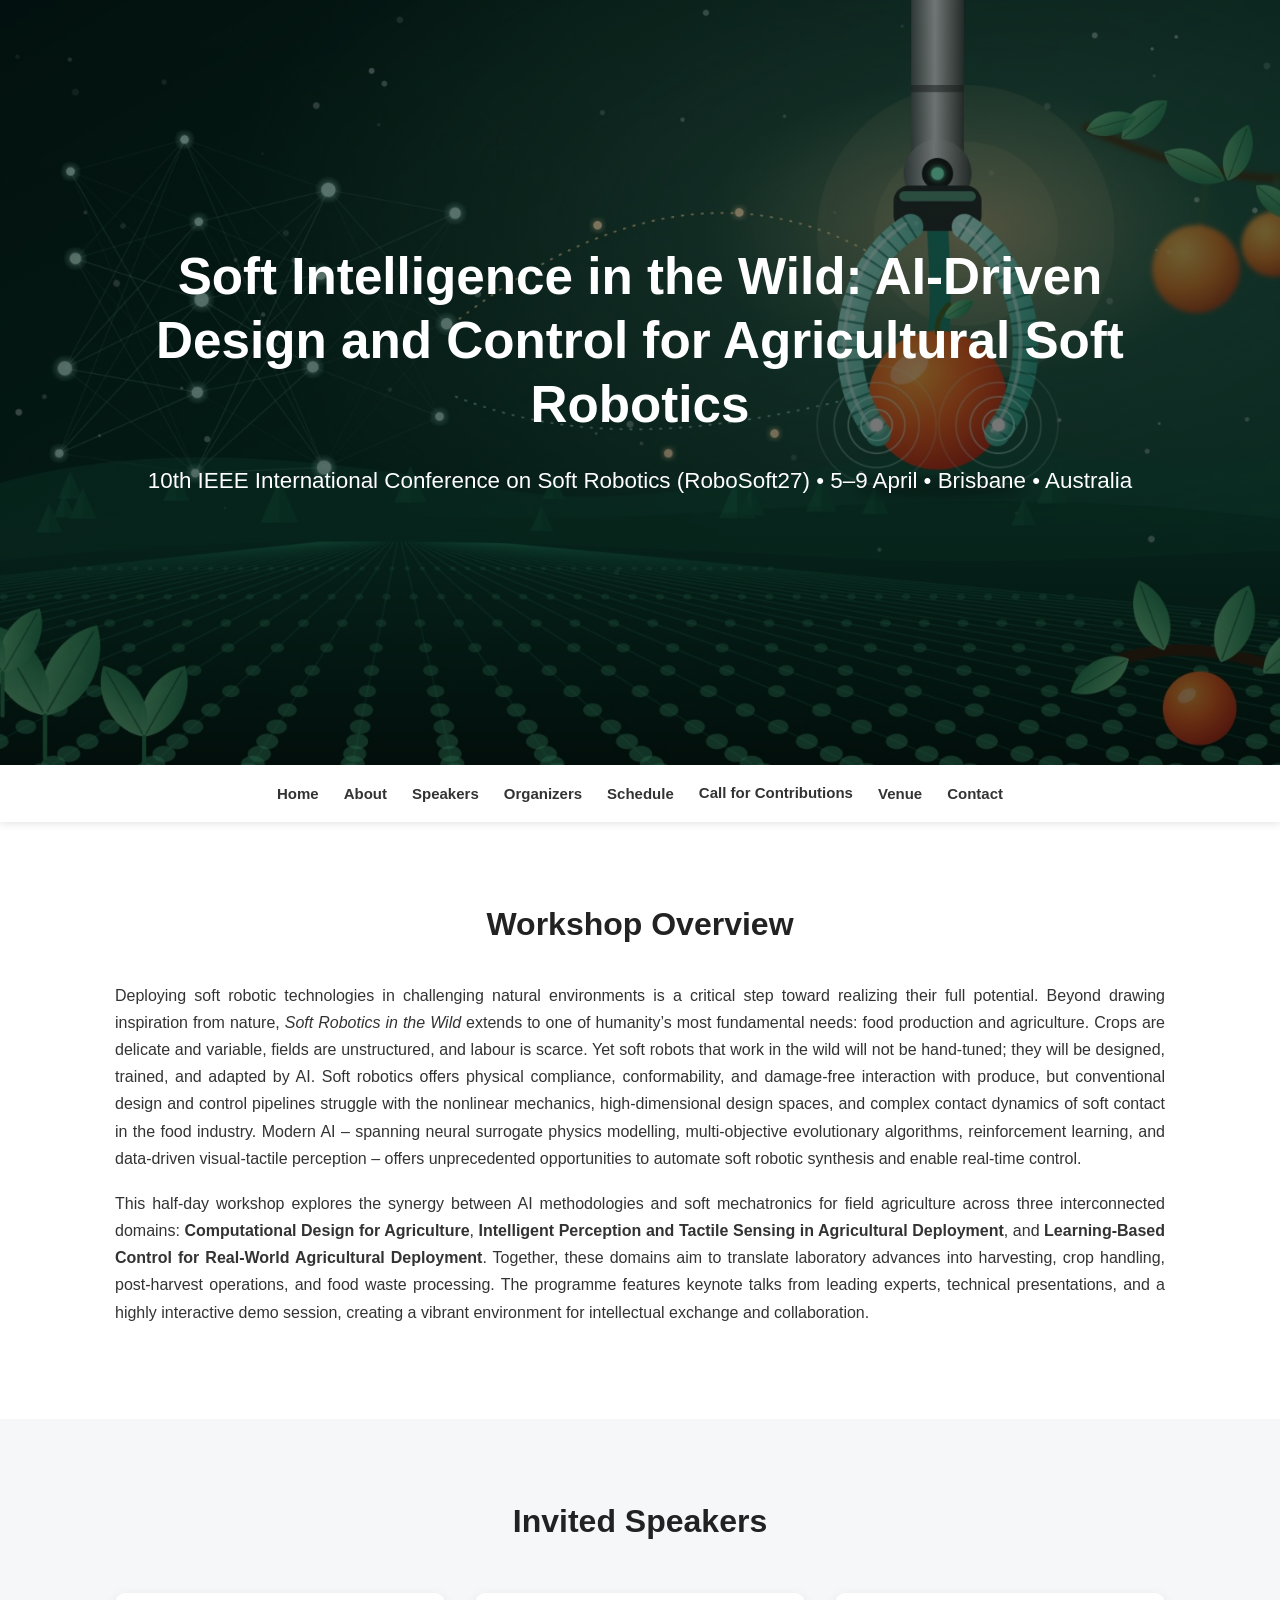
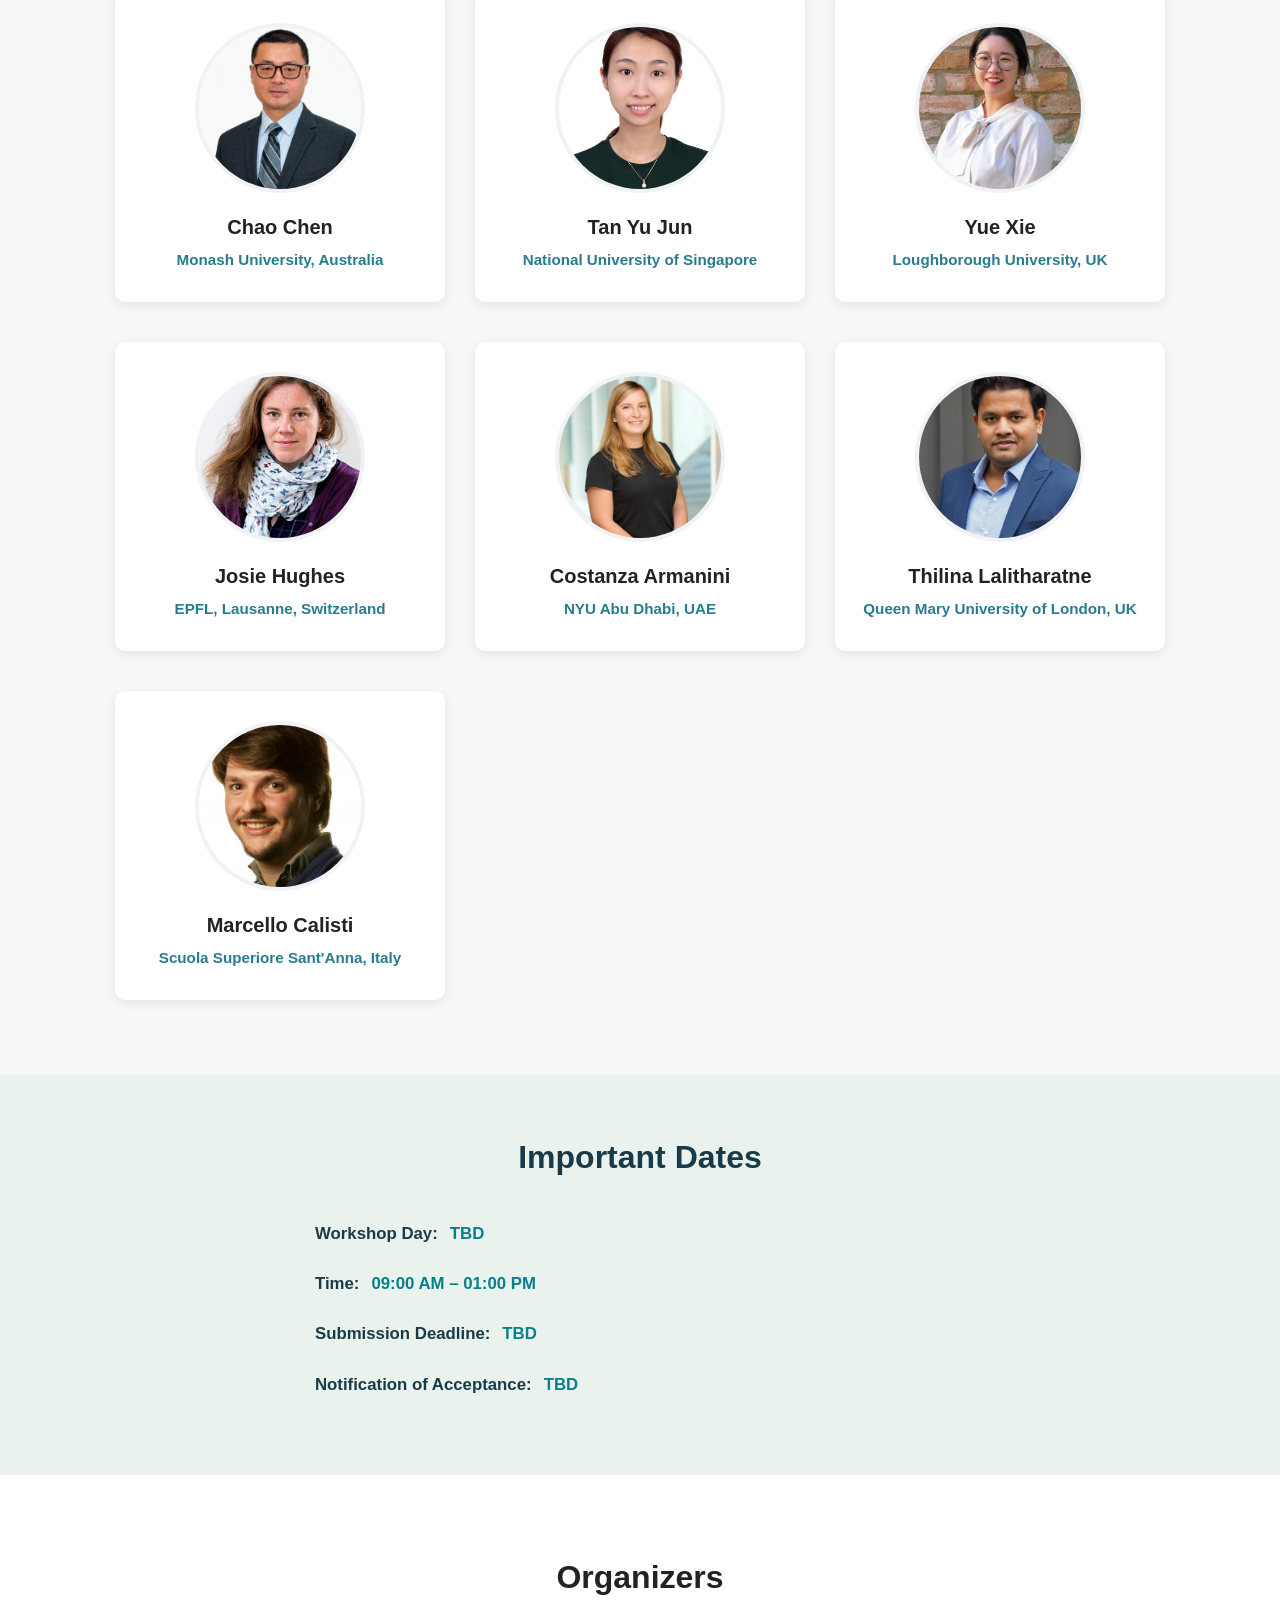
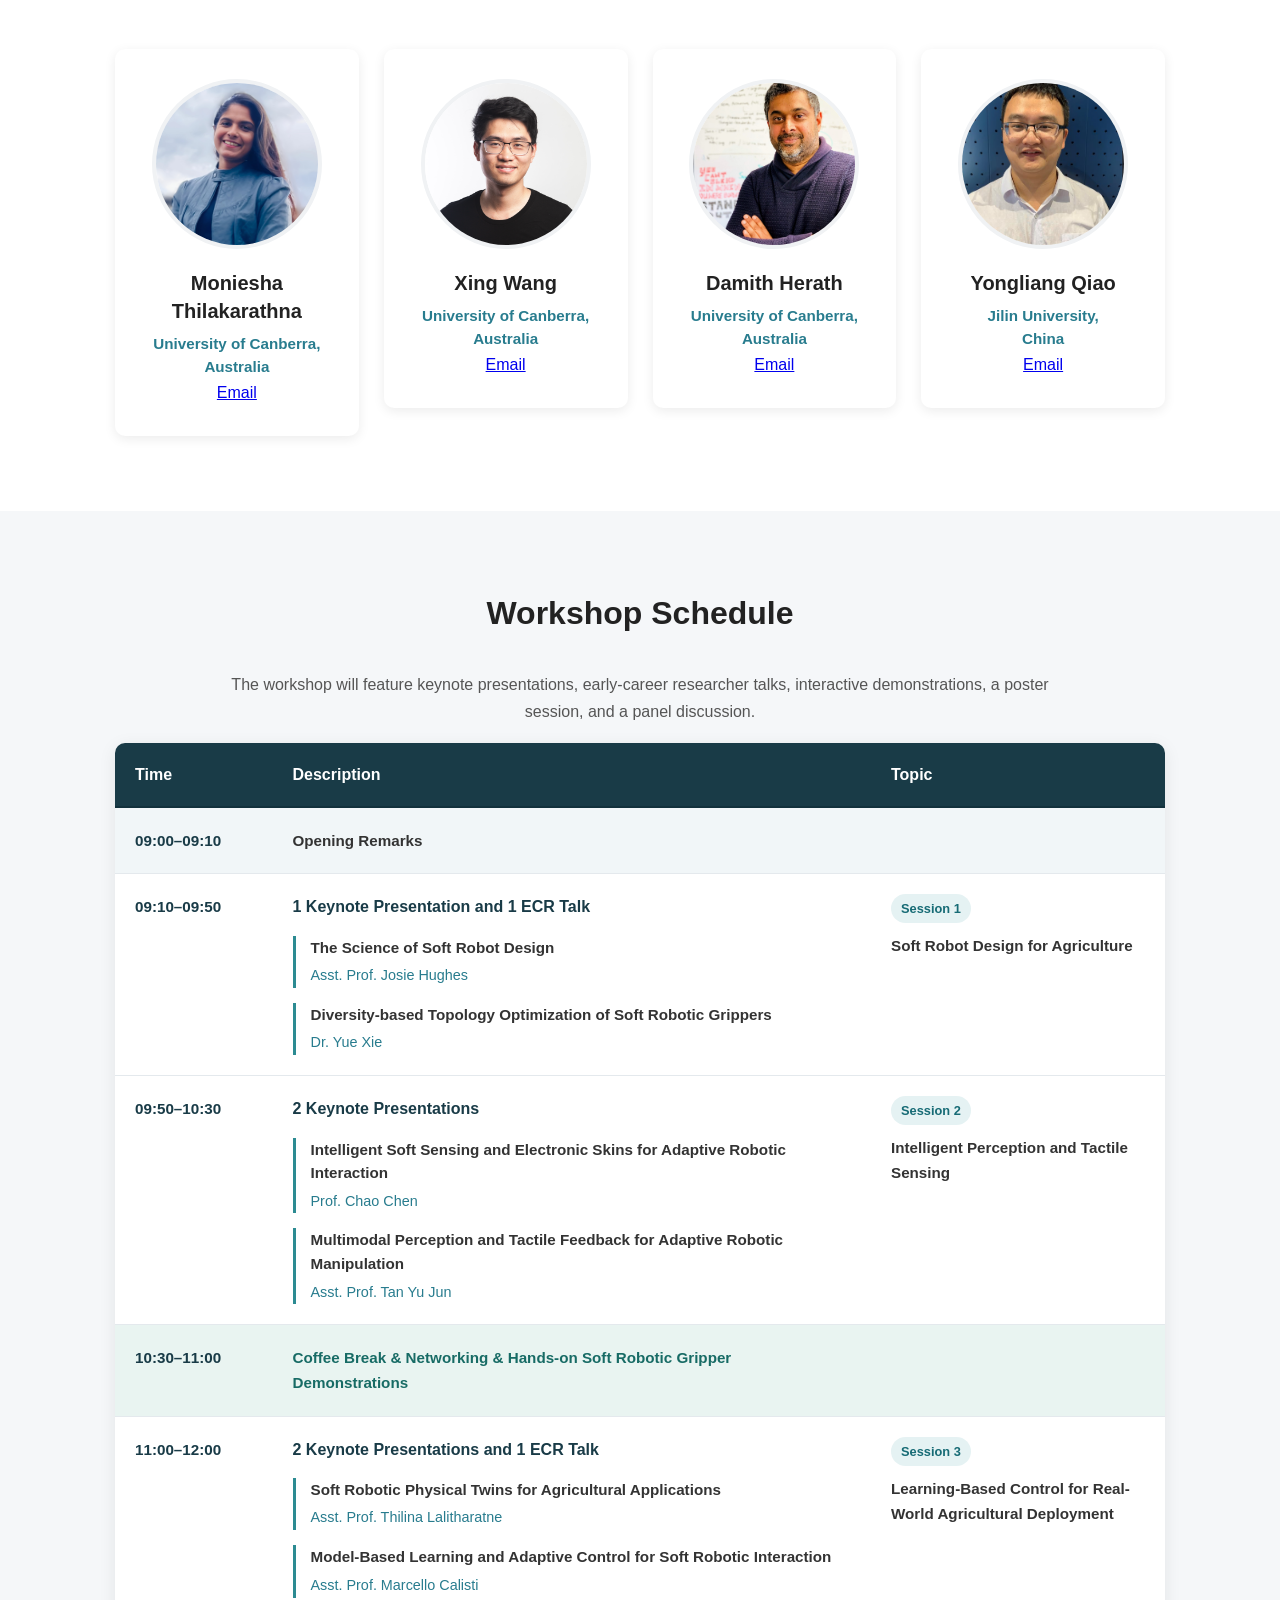
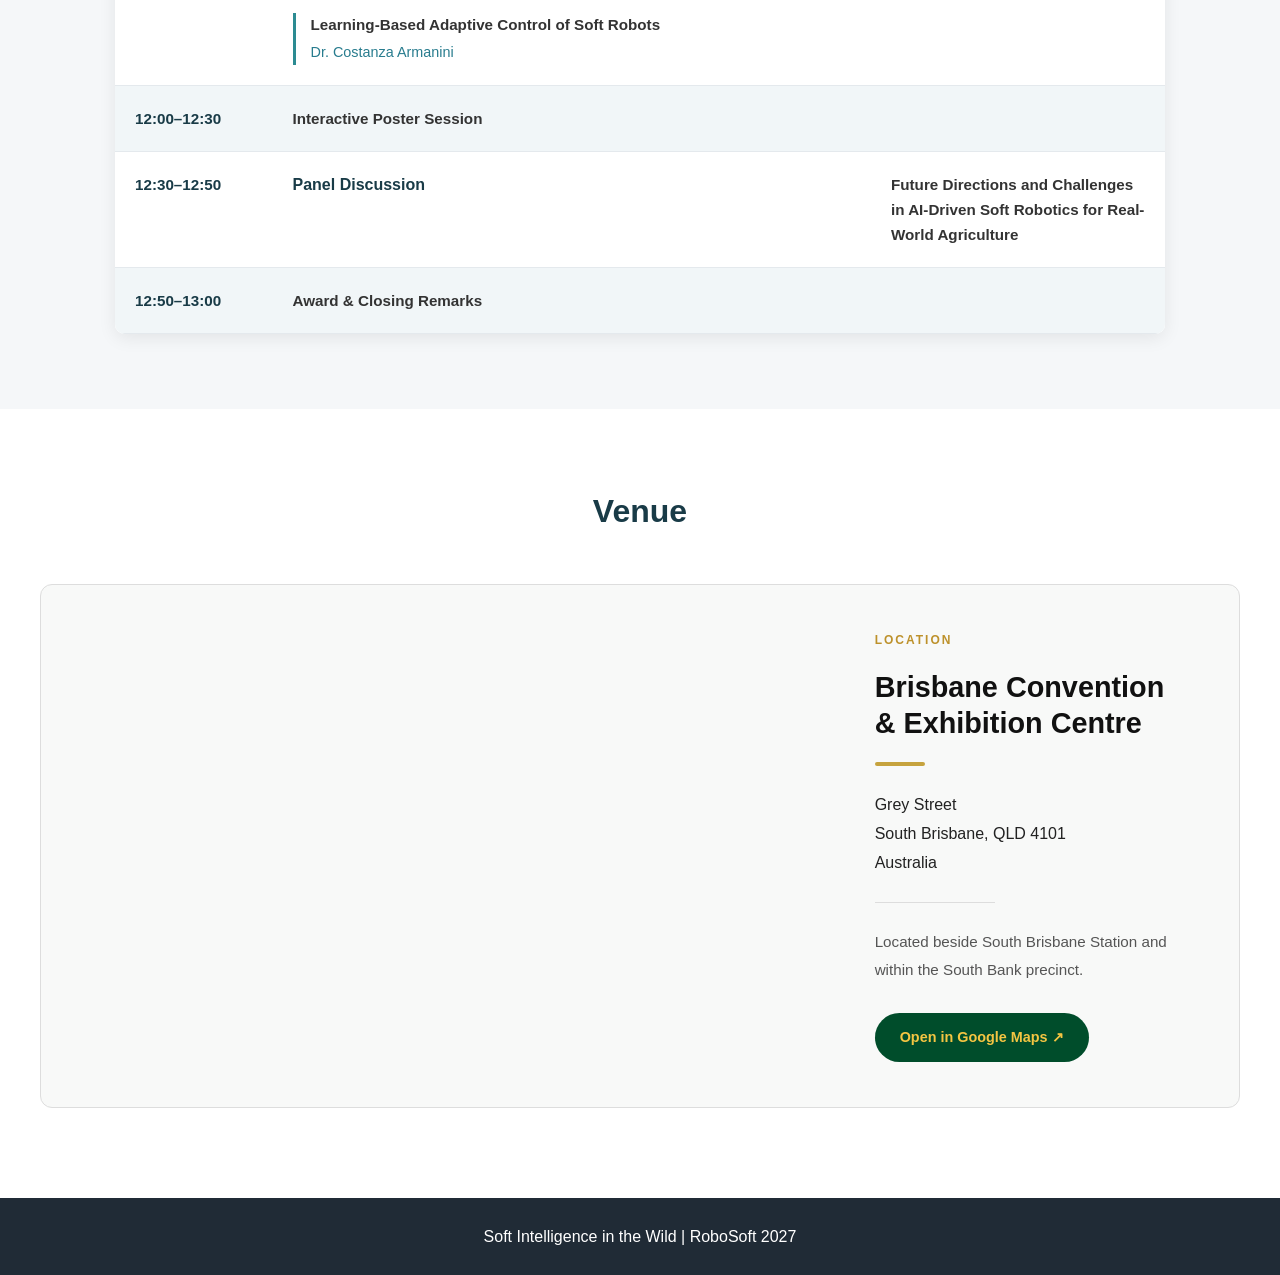
<file: index.html>
<!DOCTYPE html>
<html lang="en">

<head>
    <meta charset="UTF-8">

    <meta name="viewport"
          content="width=device-width, initial-scale=1.0">

    <title>SIW Workshop | RoboSoft 2027</title>

    <link rel="stylesheet" href="css/style.css">
</head>

<body>

    <!-- HOMEPAGE BANNER -->

    <header class="hero" id="home">

        <div class="hero-content">

            <h1>
                Soft Intelligence in the Wild:
                AI-Driven Design and Control
                for Agricultural Soft Robotics
            </h1>

            <h2 class="conference-details">
    10th IEEE International Conference on Soft Robotics (RoboSoft27)
    <span class="separator">•</span>
    5–9 April
    <span class="separator">•</span>
    Brisbane
    <span class="separator">•</span>
    Australia
</h2>

        </div>

    </header>


    <!-- NAVIGATION BAR -->

    <nav class="navbar">

        <ul class="nav-links">

            <li><a href="#home">Home</a></li>

            <li><a href="#about">About</a></li>

            <li><a href="#speakers">Speakers</a></li>

            <li><a href="#organizers">Organizers</a></li>

            <li><a href="#schedule">Schedule</a></li>

            <a href="call-for-contributions.html">Call for Contributions</a>

            <li><a href="#venue">Venue</a></li>

            <li><a href="#organizers">Contact</a></li>

        </ul>

    </nav>


   <!-- WORKSHOP OVERVIEW -->

<section class="section" id="about">

    <h2>Workshop Overview</h2>

    <p style="text-align: justify;">
        Deploying soft robotic technologies in challenging natural environments
        is a critical step toward realizing their full potential. Beyond drawing
        inspiration from nature, <em>Soft Robotics in the Wild</em> extends to
        one of humanity’s most fundamental needs: food production and agriculture.
        Crops are delicate and variable, fields are unstructured, and labour is
        scarce. Yet soft robots that work in the wild will not be hand-tuned;
        they will be designed, trained, and adapted by AI. Soft robotics offers
        physical compliance, conformability, and damage-free interaction with
        produce, but conventional design and control pipelines struggle with
        the nonlinear mechanics, high-dimensional design spaces, and complex
        contact dynamics of soft contact in the food industry. Modern AI –
        spanning neural surrogate physics modelling, multi-objective evolutionary
        algorithms, reinforcement learning, and data-driven visual-tactile
        perception – offers unprecedented opportunities to automate soft robotic
        synthesis and enable real-time control.
    </p>

    <p style="text-align: justify;">
        This half-day workshop explores the synergy between AI methodologies
        and soft mechatronics for field agriculture across three interconnected
        domains: <strong>Computational Design for Agriculture</strong>,
        <strong>Intelligent Perception and Tactile Sensing in Agricultural
        Deployment</strong>, and <strong>Learning-Based Control for Real-World
        Agricultural Deployment</strong>. Together, these domains aim to
        translate laboratory advances into harvesting, crop handling,
        post-harvest operations, and food waste processing. The programme
        features keynote talks from leading experts, technical presentations,
        and a highly interactive demo session, creating a vibrant environment
        for intellectual exchange and collaboration.
    </p>

</section>


    <!-- INVITED SPEAKERS -->

<div class="section-alt">

<section class="section" id="speakers">

    <h2>Invited Speakers</h2>

    <div class="speakers-grid">

        <!-- Speaker 1: Chao Chen -->

        <div class="speaker-card">

            <img
    src="assets/images/Prof_Chao_Chen.png"
    alt="Chao Chen"
    class="speaker-image"
    tabindex="0"
    role="button"
    aria-label="View biography of Chao Chen">

            <h3>Chao Chen</h3>

            <p class="speaker-affiliation">
                Monash University, Australia
            </p>

            <p class="speaker-bio">
                Prof. Chao Chen is a Professor in the Department
                of Mechanical and Aerospace Engineering at Monash
                University, Australia. He established the Laboratory
                of Motion Generation and Analysis (LMGA) in 2008
                and has served as its director since then. His
                research focuses on soft robotics, robotic motion
                and planning, and robotic intelligence, with
                applications in agriculture, healthcare, and
                infrastructure. His Monash Apple Retrieving System
                (MARS) project received the 2023 Excellence Award
                (Project of the Year) from Engineers Australia
                Victoria.
            </p>

        </div>


        <!-- Speaker 2: Tan Yu Jun -->

        <div class="speaker-card">
            <img
    src="assets/images/Tan-Yu-Jun.avif"
    alt="Tan Yu Jun"
    class="speaker-image"
    tabindex="0"
    role="button"
    aria-label="View biography of Tan Yu Jun">

            <h3>Tan Yu Jun</h3>

            <p class="speaker-affiliation">
                National University of Singapore
            </p>

            <p class="speaker-bio">
                Dr. Tan Yu Jun is an Assistant Professor at the
                National University of Singapore, where she joined
                in January 2021. She received her BEng and PhD
                from Nanyang Technological University (NTU),
                specializing in additive manufacturing and
                biomaterials. Her research focuses on advanced
                manufacturing technologies, stretchable and
                self-healing electronics, and functional materials
                for developing soft machines and electronic systems.
                She has published over 20 peer-reviewed journal
                articles in leading journals, including Nature
                Materials, Nature Electronics, Nature Communications,
                Science Robotics, and Advanced Materials.
            </p>

        </div>


        <!-- Speaker 3: Yue Xie -->

        <div class="speaker-card">

            <img
    src="assets/images/yue%20xie.jpg"
    alt="Yue Xie"
    class="speaker-image"
    tabindex="0"
    role="button"
    aria-label="View biography of Yue Xie">

            <h3>Yue Xie</h3>

            <p class="speaker-affiliation">
                Loughborough University, UK
            </p>

            <p class="speaker-bio">
                Dr Yue Xie is a Lecturer in Computer Science at
                Loughborough University and an Associate Fellow
                of Advance HE (AFHEA). Her research develops
                artificial intelligence and optimisation methods
                for adaptive robotic and intelligent systems,
                with particular interests in evolutionary
                computation, embodied and physical AI, robotics
                and automation, optimisation under uncertainty,
                and autonomous engineering design.
            </p>

        </div>


        <!-- Speaker 4: Josie Hughes -->

        <div class="speaker-card">

            <img
    src="assets/images/Dr.%20Josie%20Hughes.jpg"
    alt="Josie Hughes"
    class="speaker-image"
    tabindex="0"
    role="button"
    aria-label="View biography of Josie Hughes">

            <h3>Josie Hughes</h3>

            <p class="speaker-affiliation">
                EPFL, Lausanne, Switzerland
            </p>

            <p class="speaker-bio">
                Dr. Josie Hughes is a Tenure Track Assistant
                Professor at the École Polytechnique Fédérale
                de Lausanne (EPFL), Switzerland, where she leads
                the Computational Robot Design and Fabrication
                (CREATE) Lab. Her research focuses on computational
                design, advanced fabrication, and data-driven
                optimization of robotic systems, including complex,
                multi-material, sensorized structures. Her work
                also explores robotic applications in agriculture,
                including AI-assisted gripper design and robotic
                fruit harvesting. She received the IEEE Robotics
                and Automation Society Early Academic Career
                Award in 2024.
            </p>

        </div>


        <!-- Speaker 5: Costanza Armanini -->

        <div class="speaker-card">

            <img
    src="assets/images/Costanza.jpg"
    alt="Costanza Armanini"
    class="speaker-image"
    tabindex="0"
    role="button"
    aria-label="View biography of Costanza Armanini">

            <h3>Costanza Armanini</h3>

            <p class="speaker-affiliation">
                NYU Abu Dhabi, UAE
            </p>

            <p class="speaker-bio">
                Dr Costanza Armanini received a BSc (2011) and
                MSc (2014) degrees in civil engineering and a
                PhD degree (2018) in mechanical engineering from
                the University of Trento, Italy. Between 2019
                and 2023, she was a Postdoctoral Fellow with
                the Department of Mechanical Engineering, at
                Khalifa University, Abu Dhabi, UAE. In 2023
                she joined the Center for Artificial Intelligence
                and Robotics, New York University Abu Dhabi, as
                a Research Associate. Her research interests
                include the modeling and design of soft robotics
                systems, with diverse application fields,
                including marine robotics and biomedical
                technologies.
            </p>

        </div>


        <!-- Speaker 6: Thilina Lalitharatne -->

        <div class="speaker-card">

            <img
    src="assets/images/Thilina%20Lalitharatne.jpg"
    alt="Thilina Lalitharatne"
    class="speaker-image"
    tabindex="0"
    role="button"
    aria-label="View biography of Thilina Lalitharatne">

            <h3>Thilina Lalitharatne</h3>

            <p class="speaker-affiliation">
                Queen Mary University of London, UK
            </p>

            <p class="speaker-bio">
                Dr. Thilina Dulantha Lalitharatne is a Lecturer
                (Assistant Professor) in Robotics and Mechatronics
                at the School of Engineering and Material Science
                in Queen Mary University of London (QMUL), UK.
                Before joining QMUL, he was a postdoctoral research
                associate attached to Morph Lab, Dyson School of
                Design Engineering, Imperial College London.
                Prior to this, he has worked as a Senior Lecturer
                in the Department of Mechanical Engineering,
                University of Moratuwa (UOM), Sri Lanka. Thilina
                earned his PhD in Robotics and Intelligent Systems
                from Saga University, Japan.
            </p>

        </div>


        <!-- Speaker 7: Marcello Calisti -->

        <div class="speaker-card">

            <img
    src="assets/images/Marcello%20Calisti.jpg"
    alt="Marcello Calisti"
    class="speaker-image"
    tabindex="0"
    role="button"
    aria-label="View biography of Marcello Calisti">

            <h3>Marcello Calisti</h3>

            <p class="speaker-affiliation">
                Scuola Superiore Sant'Anna, Italy
            </p>

            <p class="speaker-bio">
                Dr. Marcello Calisti is an Assistant Professor
                of Bioengineering at the BioRobotics Institute,
                Scuola Superiore Sant’Anna, Italy, where he has
                served since January 2018. He received his B.Sc.
                in Mechanical Engineering from the University of
                Perugia in 2005 and his M.Sc. in Biomedical
                Engineering from the University of Florence in
                2008. He completed his PhD at the BioRobotics
                Institute, where he subsequently worked as a
                Research Fellow in Prof. Cecilia Laschi’s
                laboratory from 2013 to 2017. His academic
                activities include research, supervision,
                teaching, and collaboration on European and
                national research projects.
            </p>

        </div>

    </div>

</section>

</div>

<!-- ==========================================
     IMPORTANT DATES
     ========================================== -->

<div class="important-dates-strip">

    <section class="section important-dates-section" id="important-dates">

        <h2>Important Dates</h2>

        <div class="important-dates-content">

            <p>
                <strong>Workshop Day:</strong>
                <span class="date-highlight">TBD</span>
            </p>

            <p>
                <strong>Time:</strong>
                <span class="date-highlight">09:00 AM – 01:00 PM</span>
            </p>

            <p>
                <strong>Submission Deadline:</strong>
                <span class="date-highlight">TBD</span>
            </p>

            <p>
                <strong>Notification of Acceptance:</strong>
                <span class="date-highlight">TBD</span>
            </p>

        </div>

    </section>

</div>
    
    <!-- ==========================================
     ORGANISING COMMITTEE
     ========================================== -->

<section class="section" id="organizers">

    <h2>Organizers</h2>

    <div class="organizers-grid">

        <!-- ORGANISER 1: MONIESHA THILAKARATHNA -->

        <div class="speaker-card organiser-card">

            <img
                src="assets/images/Moniesha%20Thilakarathna.png"
                alt="Mrs. Moniesha Thilakarathna"
                class="speaker-image"
                tabindex="0"
                role="button"
                aria-label="View biography of Moniesha Thilakarathna">

            <h3>Moniesha Thilakarathna</h3>

            <p class="speaker-affiliation">
                University of Canberra, Australia
            </p>
            <a class="organiser-email"
               href="mailto:Moniesha.Thilakarathna@canberra.edu.au">
                Email
            </a>

            <p class="speaker-bio">
                Moniesha Thilakarathna is a final year PhD student
                at the Collaborative Robotics Lab at the University
                of Canberra, supported by the UC–Goterra Stipend
                Scholarship. Driven by the belief that solving
                complex, overlooked real-world problems yields
                the greatest impact, her current research focuses
                on developing multi-modal robotic grasping solutions
                to identify and extract inorganic contaminants
                from mixed organic waste for the Goterra food waste
                sorting project. Moniesha recently presented her
                benchmark study on robotic sorting in highly
                contaminated industrial food waste environments
                at IROS 2025, where she was awarded the IEEE RAS
                Travel Grant. Inspired by the rapid global
                advancement of automation, she aims to push the
                boundaries of how robots perceive, manipulate,
                and interact with complex, unpredictable
                real-world materials.
            </p>

        </div>


        <!-- ORGANISER 2: XING WANG -->

        <div class="speaker-card organiser-card">

            <img
                src="assets/images/Xing%20Wang.png"
                alt="Dr. Xing Wang"
                class="speaker-image"
                tabindex="0"
                role="button"
                aria-label="View biography of Dr. Xing Wang">

            <h3>Xing Wang</h3>

            <p class="speaker-affiliation">
                University of Canberra, Australia
            </p>
            <a class="organiser-email"
               href="mailto:Xing.Wang@canberra.edu.au">
                Email
            </a>

            <p class="speaker-bio">
                Dr Xing Wang is a Lecturer in Robotics Engineering
                at the University of Canberra, with research
                interests in soft robotics and agricultural robotics.
                He was a Postdoctoral Research Fellow at CSIRO
                Data61 (Robotics) from 2022 to 2024, working on
                computational design for soft robotics. He holds
                a PhD in Mechanical Engineering (Robotics) and a
                first-class Honours Bachelor of Engineering from
                Monash University.
                <br><br>
                Dr Wang has received multiple awards, including
                Project of the Year National Finalist (Engineers
                Australia), Editor’s Choice Paper (Sensors,
                Agronomy), and several Monash scholarships and
                honours. He actively reviews for leading journals
                and conferences, including IEEE ICRA, IROS,
                IEEE Transactions on Robotics, and IEEE Robotics
                and Automation Letters.
            </p>

        </div>


        <!-- ORGANISER 3: DAMITH HERATH -->

        <div class="speaker-card organiser-card">

            <img
                src="assets/images/Damith.jpg"
                alt="Prof. Damith Herath"
                class="speaker-image"
                tabindex="0"
                role="button"
                aria-label="View biography of Prof. Damith Herath">

            <h3>Damith Herath</h3>

            <p class="speaker-affiliation">
                University of Canberra, Australia
            </p>
            <a class="organiser-email"
               href="mailto:Damith.Herath@canberra.edu.au">
                Email
            </a>

            <p class="speaker-bio">
                Prof. Damith Herath is a Professor of Robotics
                and Art at the University of Canberra, Australia,
                where he leads the Collaborative Robotics Lab,
                a multidisciplinary research team with strong
                industry partnerships. An award-winning
                entrepreneur and roboticist, he has over two
                decades of experience leading complex robotic
                integration projects. In 2011, he founded
                Australia's first collaborative robotics startup,
                which was recognised as one of Australia's most
                innovative young technology companies in 2014.
                He leads the GOTERRA PhD Scholarship in Robotics
                project, supporting research in robotic
                technologies for sustainable food waste management.
            </p>

        </div>


        <!-- ORGANISER 4: YONGLIANG QIAO -->

        <div class="speaker-card organiser-card">

            <img
                src="assets/images/Qiao.png"
                alt="Dr. Yongliang Qiao"
                class="speaker-image"
                tabindex="0"
                role="button"
                aria-label="View biography of Dr. Yongliang Qiao">

            <h3>Yongliang Qiao</h3>

            <p class="speaker-affiliation">
                Jilin University,<br>
                China
            </p>
            <a class="organiser-email"
               href="mailto:yongliang.qiao@ieee.org">
                Email
            </a>

            <p class="speaker-bio">
                Dr. Yongliang Qiao (IEEE senior member) received
                his Ph.D. in 2017 from the University of
                Burgundy-Franche-Comté, France. He spent four
                years at the Australian Centre for Field Robotics
                (ACFR), University of Sydney, and has been
                affiliated with the Australian Institute for
                Machine Learning (AIML), University of Adelaide
                since 2023. His research focuses on field robotics,
                AI, and smart farming technologies. Dr. Qiao has
                published over 60 peer-reviewed papers, edited
                three books. He serves as Associate Editor for
                Computers and Electronics in Agriculture, and as
                Collection Editor for Sensors, as well as Editorial
                Board Member of Scientific Reports. Academic Editor
                for IFAC World Congress 2023. Recognized among
                the World’s Top 2% Scientists (Stanford/Elsevier,
                2024), he has received the Global Plant Council
                Prize (2022) and the NOKOV New Generation Star
                Award at IROS (2024).
            </p>

        </div>

    </div>

</section>


   <!-- ==========================================
     WORKSHOP SCHEDULE
     ========================================== -->

<div class="section-alt">

<section class="section" id="schedule">

    <h2>Workshop Schedule</h2>

    <p class="schedule-intro">
        The workshop will feature keynote presentations,
        early-career researcher talks, interactive
        demonstrations, a poster session, and a panel
        discussion.
    </p>

    <div class="schedule-table-wrapper">

        <table class="schedule-table">

            <thead>
                <tr>
                    <th>Time</th>
                    <th>Description</th>
                    <th>Topic</th>
                </tr>
            </thead>

            <tbody>

                <!-- Opening Remarks -->

                <tr class="schedule-highlight">

                    <td class="schedule-time">
                        09:00–09:10
                    </td>

                    <td>
                        <strong>Opening Remarks</strong>
                    </td>

                    <td></td>

                </tr>


                <!-- SESSION 1 -->

                <tr>

                    <td class="schedule-time">
                        09:10–09:50
                    </td>

                    <td>

                        <div class="schedule-session-title">
                            1 Keynote Presentation and 1 ECR Talk
                        </div>

                        <div class="schedule-talk">

                            <span class="talk-title">
                                The Science of Soft Robot Design
                            </span>

                            <span class="talk-speaker">
                                Asst. Prof. Josie Hughes
                            </span>

                        </div>

                        <div class="schedule-talk">

                            <span class="talk-title">
                                Diversity-based Topology Optimization
                                of Soft Robotic Grippers
                            </span>

                            <span class="talk-speaker">
                                Dr. Yue Xie
                            </span>

                        </div>

                    </td>

                    <td class="schedule-topic">

                        <span class="topic-label">
                            Session 1
                        </span>

                        <strong>
                            Soft Robot Design for Agriculture
                        </strong>

                    </td>

                </tr>


                <!-- SESSION 2 -->

                <tr>

                    <td class="schedule-time">
                        09:50–10:30
                    </td>

                    <td>

                        <div class="schedule-session-title">
                            2 Keynote Presentations
                        </div>

                        <div class="schedule-talk">

                            <span class="talk-title">
                                Intelligent Soft Sensing and Electronic
                                Skins for Adaptive Robotic Interaction
                            </span>

                            <span class="talk-speaker">
                                Prof. Chao Chen
                            </span>

                        </div>

                        <div class="schedule-talk">

                            <span class="talk-title">
                                Multimodal Perception and Tactile
                                Feedback for Adaptive Robotic Manipulation
                            </span>

                            <span class="talk-speaker">
                                Asst. Prof. Tan Yu Jun
                            </span>

                        </div>

                    </td>

                    <td class="schedule-topic">

                        <span class="topic-label">
                            Session 2
                        </span>

                        <strong>
                            Intelligent Perception and
                            Tactile Sensing
                        </strong>

                    </td>

                </tr>


                <!-- COFFEE BREAK -->

                <tr class="schedule-break">

                    <td class="schedule-time">
                        10:30–11:00
                    </td>

                    <td>

                        <strong>
                            Coffee Break &amp; Networking
                            &amp; Hands-on Soft Robotic
                            Gripper Demonstrations
                        </strong>

                    </td>

                    <td></td>

                </tr>


                <!-- SESSION 3 -->

                <tr>

                    <td class="schedule-time">
                        11:00–12:00
                    </td>

                    <td>

                        <div class="schedule-session-title">
                            2 Keynote Presentations and 1 ECR Talk
                        </div>

                        <div class="schedule-talk">

                            <span class="talk-title">
                                Soft Robotic Physical Twins
                                for Agricultural Applications
                            </span>

                            <span class="talk-speaker">
                                Asst. Prof. Thilina Lalitharatne
                            </span>

                        </div>

                        <div class="schedule-talk">

                            <span class="talk-title">
                                Model-Based Learning and Adaptive
                                Control for Soft Robotic Interaction
                            </span>

                            <span class="talk-speaker">
                                Asst. Prof. Marcello Calisti
                            </span>

                        </div>

                        <div class="schedule-talk">

                            <span class="talk-title">
                                Learning-Based Adaptive Control
                                of Soft Robots
                            </span>

                            <span class="talk-speaker">
                                Dr. Costanza Armanini
                            </span>

                        </div>

                    </td>

                    <td class="schedule-topic">

                        <span class="topic-label">
                            Session 3
                        </span>

                        <strong>
                            Learning-Based Control for
                            Real-World Agricultural Deployment
                        </strong>

                    </td>

                </tr>


                <!-- POSTER SESSION -->

                <tr class="schedule-highlight">

                    <td class="schedule-time">
                        12:00–12:30
                    </td>

                    <td>
                        <strong>
                            Interactive Poster Session
                        </strong>
                    </td>

                    <td></td>

                </tr>


                <!-- PANEL DISCUSSION -->

                <tr>

                    <td class="schedule-time">
                        12:30–12:50
                    </td>

                    <td>

                        <div class="schedule-session-title">
                            Panel Discussion
                        </div>

                    </td>

                    <td class="schedule-topic">

                        <strong>
                            Future Directions and Challenges
                            in AI-Driven Soft Robotics for
                            Real-World Agriculture
                        </strong>

                    </td>

                </tr>


                <!-- CLOSING -->

                <tr class="schedule-highlight">

                    <td class="schedule-time">
                        12:50–13:00
                    </td>

                    <td>
                        <strong>
                            Award &amp; Closing Remarks
                        </strong>
                    </td>

                    <td></td>

                </tr>

            </tbody>

        </table>

    </div>

</section>

</div>

  <!-- ==========================================
     VENUE SECTION
     ========================================== -->

<section id="venue" class="venue-section">

    <div class="venue-container">

        <h2>Venue</h2>

        <div class="venue-card">

            <!-- LEFT: GOOGLE MAP -->

            <div class="venue-map">

                <iframe
                    src="https://www.google.com/maps?q=Brisbane%20Convention%20%26%20Exhibition%20Centre%2C%20Grey%20Street%2C%20South%20Brisbane%20QLD%204101&amp;output=embed"
                    title="Brisbane Convention and Exhibition Centre"
                    loading="lazy"
                    allowfullscreen
                    referrerpolicy="no-referrer-when-downgrade">
                </iframe>

            </div>

            <!-- RIGHT: VENUE DETAILS -->

            <div class="venue-info">

                <span class="venue-label">
                    LOCATION
                </span>

                <h3>
                    Brisbane Convention<br>
                    &amp; Exhibition Centre
                </h3>

                <div class="venue-accent"></div>

                <p class="venue-address">
                    Grey Street<br>
                    South Brisbane, QLD 4101<br>
                    Australia
                </p>

                <div class="venue-divider"></div>

                <p class="venue-description">
                    Located beside South Brisbane Station
                    and within the South Bank precinct.
                </p>

                <a
                    href="https://www.google.com/maps/search/?api=1&amp;query=Brisbane%20Convention%20%26%20Exhibition%20Centre%2C%20Grey%20Street%2C%20South%20Brisbane%20QLD%204101"
                    target="_blank"
                    rel="noopener noreferrer"
                    class="venue-map-button">

                    Open in Google Maps ↗

                </a>

            </div>

        </div>

    </div>

</section>

    <!-- FOOTER -->

    <footer class="footer">

        <p>
            Soft Intelligence in the Wild |
            RoboSoft 2027
        </p>

    </footer>

</body>

</html>
</file>
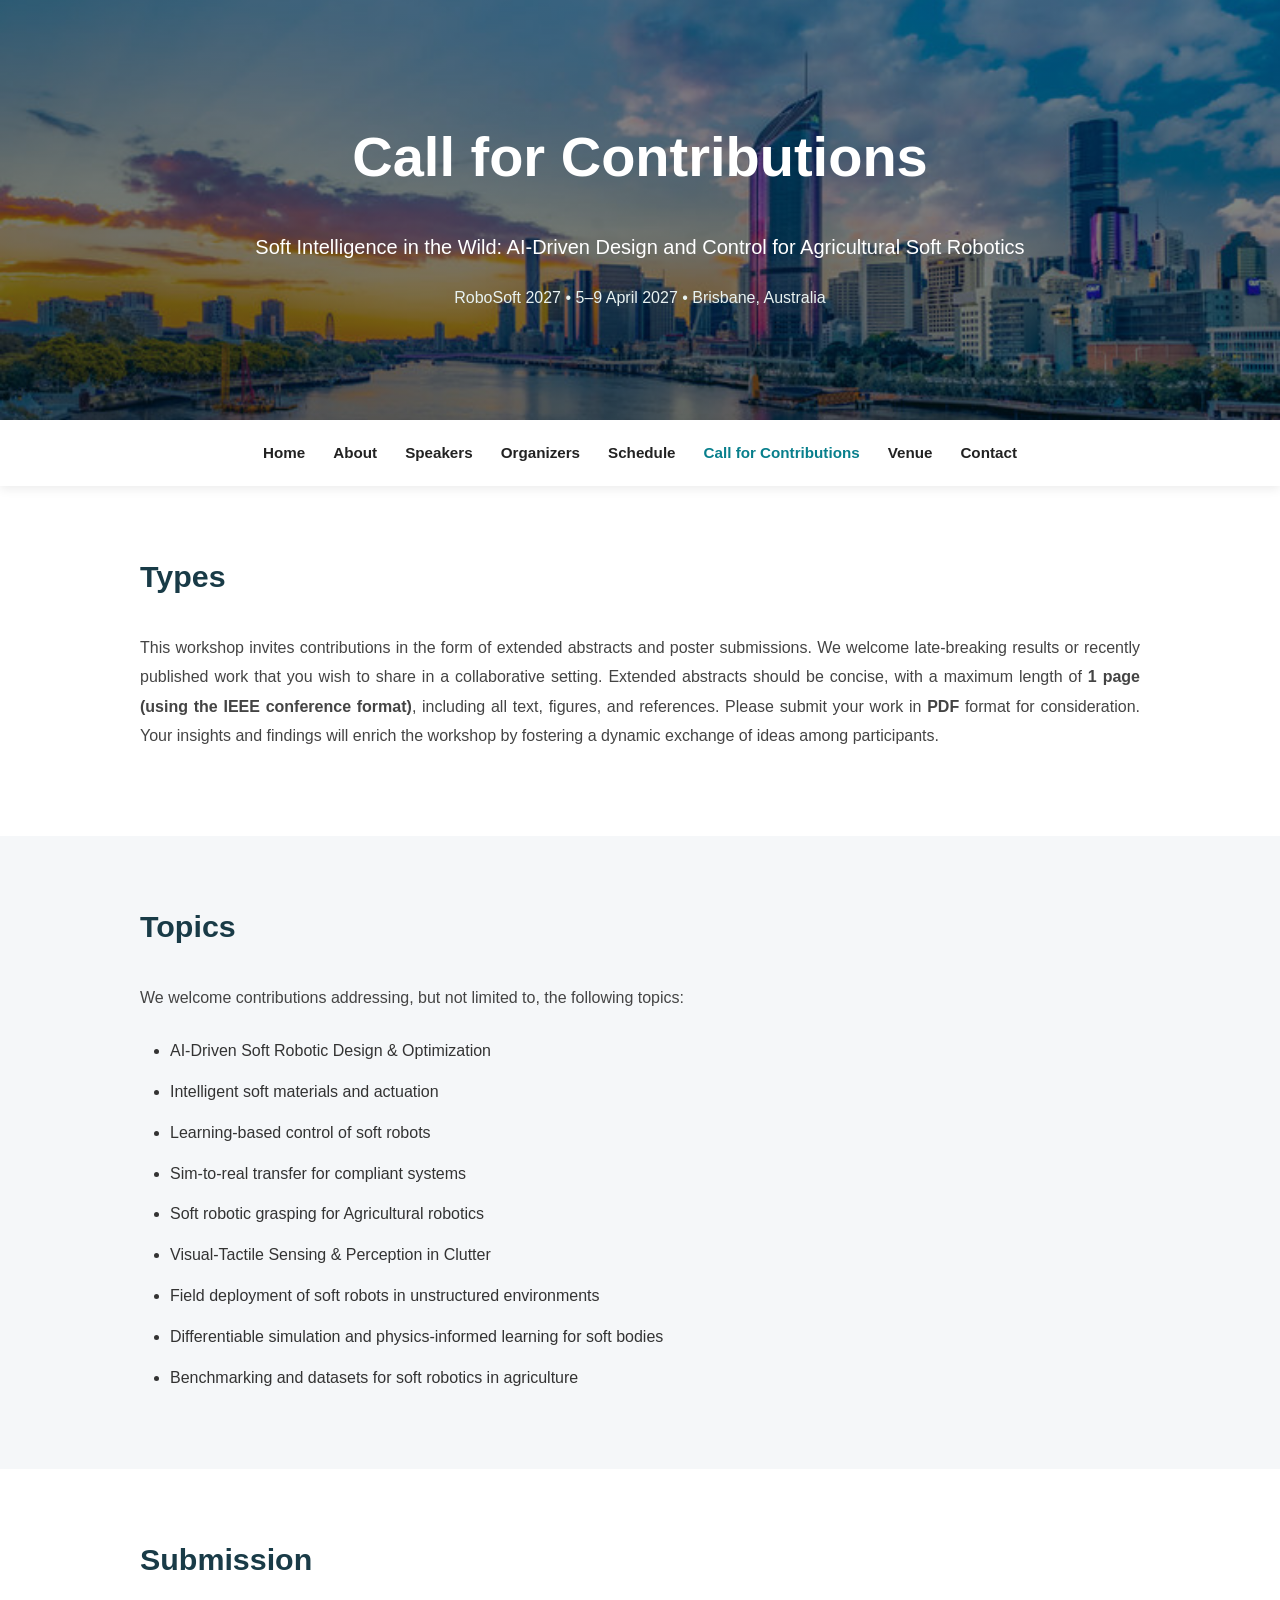
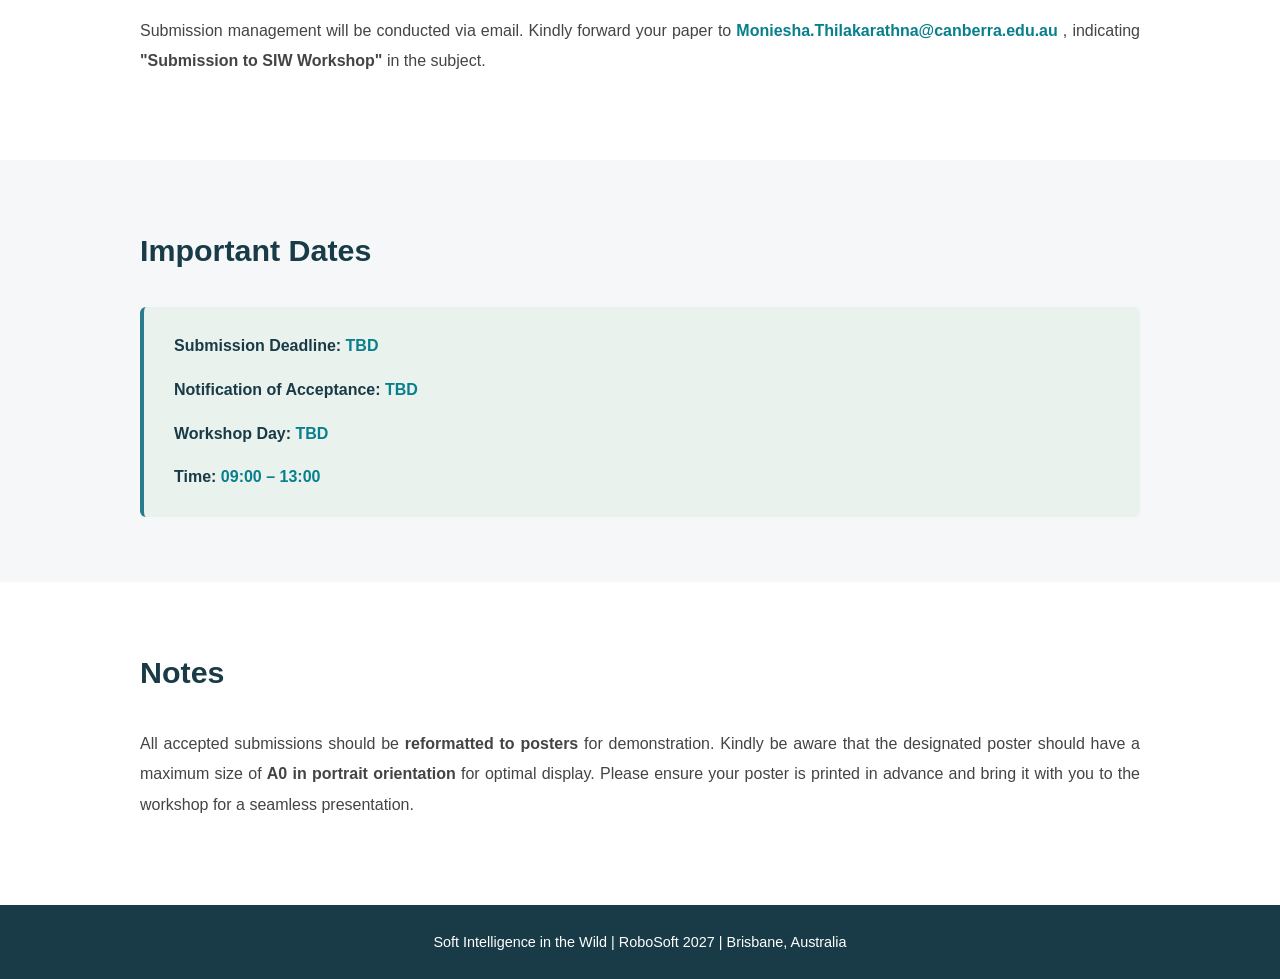
<file: call-for-contributions.html>
<!DOCTYPE html>
<html lang="en">

<head>
    <meta charset="UTF-8">
    <meta name="viewport" content="width=device-width, initial-scale=1.0">

    <title>Call for Contributions | SIW RoboSoft 2027</title>

    <link rel="stylesheet" href="css/style.css">

    <style>

        /* ==========================================
           CALL FOR CONTRIBUTIONS PAGE
           ========================================== */

        body {
            margin: 0;
            font-family: Arial, sans-serif;
            background: #ffffff;
            color: #222222;
        }

        /* ==========================================
           BRISBANE BACKGROUND BANNER
           ========================================== */

        .cfp-hero {
            position: relative;

            min-height: 420px;

            background-image:
                linear-gradient(
                    rgba(0, 25, 30, 0.45),
                    rgba(0, 25, 30, 0.55)
                ),
                url("assets/images/brisbane.jpeg");

            background-size: cover;
            background-position: center;
            background-repeat: no-repeat;

            display: flex;
            flex-direction: column;
            align-items: center;
            justify-content: center;

            text-align: center;
            padding: 60px 25px;
            box-sizing: border-box;
        }

        .cfp-hero h1 {
            color: #ffffff;
            font-size: clamp(2.3rem, 5vw, 3.5rem);
            font-weight: 700;
            margin: 0 0 25px;
        }

        .cfp-hero .workshop-title {
            color: #ffffff;
            font-size: 1.25rem;
            font-weight: 500;
            line-height: 1.7;
            max-width: 900px;
            margin: 0 auto 20px;
        }

        .cfp-hero .conference-info {
            color: #e8f2f1;
            font-size: 1rem;
            line-height: 1.7;
            margin: 0;
        }

        /* ==========================================
           NAVIGATION BAR
           ========================================== */

        .cfp-nav {
            background: #ffffff;
            padding: 20px 15px;

            display: flex;
            justify-content: center;
            align-items: center;
            flex-wrap: wrap;

            gap: 28px;

            box-shadow: 0 3px 10px rgba(0,0,0,0.08);

            position: sticky;
            top: 0;
            z-index: 1000;
        }

        .cfp-nav a {
            color: #222222;
            text-decoration: none;
            font-size: 0.95rem;
            font-weight: 600;
        }

        .cfp-nav a:hover,
        .cfp-nav a.active {
            color: #087f8c;
        }

        /* ==========================================
           CONTENT SECTIONS
           ========================================== */

        .cfp-section {
            padding: 65px 25px;
            scroll-margin-top: 80px;
        }

        .cfp-section:nth-of-type(even) {
            background: #f5f7f9;
        }

        .cfp-container {
            max-width: 1000px;
            margin: 0 auto;
        }

        .cfp-section h2 {
            color: #193b47;
            font-size: 1.9rem;
            font-weight: 700;
            margin: 0 0 30px;
            text-align: left;
        }

        .cfp-section h3 {
            color: #176b75;
            font-size: 1.2rem;
            margin-top: 30px;
            margin-bottom: 15px;
        }

        .cfp-section p {
            color: #444444;
            font-size: 1rem;
            line-height: 1.85;
            text-align: justify;
            margin-bottom: 20px;
        }

        .cfp-section ul {
            padding-left: 25px;
            line-height: 1.9;
            color: #444444;
        }

        .cfp-section li {
            margin-bottom: 10px;
        }

        /* ==========================================
           IMPORTANT DATES
           ========================================== */

        .cfp-dates {
            background: #EAF2ED;
            border-left: 4px solid #287c8e;
            border-radius: 6px;
            padding: 25px 30px;
        }

        .cfp-dates p {
            margin: 0 0 15px;
            text-align: left;
        }

        .cfp-dates p:last-child {
            margin-bottom: 0;
        }

        .cfp-dates strong {
            color: #193b47;
        }

        .cfp-date-value {
            color: #087f8c;
            font-weight: 600;
        }

        /* ==========================================
           FOOTER
           ========================================== */

        .cfp-footer {
            background: #193b47;
            color: #ffffff;
            text-align: center;
            padding: 25px 20px;
            font-size: 0.9rem;
        }

        /* ==========================================
           MOBILE RESPONSIVENESS
           ========================================== */

        @media (max-width: 650px) {

            .cfp-hero {
                min-height: 350px;
                padding: 50px 20px;
            }

            .cfp-hero .workshop-title {
                font-size: 1rem;
            }

            .cfp-nav {
                gap: 15px;
                padding: 15px;
            }

            .cfp-nav a {
                font-size: 0.85rem;
            }

            .cfp-section {
                padding: 45px 20px;
            }

            .cfp-section h2 {
                font-size: 1.6rem;
            }

        }
        /* ==========================================
   CALL FOR CONTRIBUTIONS CONTENT REFINEMENTS
   ========================================== */

/* Topics list */

#topics ul {
    list-style-type: disc;
    padding-left: 30px;
    margin-top: 25px;
}

#topics li {
    font-size: 1rem;
    line-height: 1.8;
    margin-bottom: 12px;
    color: #333333;
}

/* Submission email */

#submission a {
    color: #087f8c;
    text-decoration: none;
    overflow-wrap: anywhere;
}

#submission a:hover {
    text-decoration: underline;
}

/* Important dates */

.cfp-dates p {
    font-size: 1rem;
    line-height: 1.8;
}

.cfp-date-value {
    color: #087f8c;
    font-weight: 600;
}

/* Notes */

#notes p {
    line-height: 1.9;
    text-align: justify;
}

    </style>

</head>

<body>

    <!-- ==========================================
         BRISBANE HERO BANNER
         ========================================== -->

    <header class="cfp-hero">

        <h1>Call for Contributions</h1>

        <p class="workshop-title">
            Soft Intelligence in the Wild:
            AI-Driven Design and Control for
            Agricultural Soft Robotics
        </p>

        <p class="conference-info">
            RoboSoft 2027 &bull;
            5–9 April 2027 &bull;
            Brisbane, Australia
        </p>

    </header>


    <!-- ==========================================
         NAVIGATION
         ========================================== -->

    <nav class="cfp-nav">

        <a href="index.html">Home</a>

        <a href="index.html#about">About</a>

        <a href="index.html#speakers">Speakers</a>

        <a href="index.html#organizers">Organizers</a>

        <a href="index.html#schedule">Schedule</a>

        <a href="call-for-contributions.html" class="active">
            Call for Contributions
        </a>

        <a href="index.html#venue">Venue</a>

        <a href="index.html#organizers">Contact</a>

    </nav>


    <!-- ==========================================
     TYPES
     ========================================== -->

<section class="cfp-section" id="types">

    <div class="cfp-container">

        <h2>Types</h2>

        <p>
            This workshop invites contributions in the form of
            extended abstracts and poster submissions. We welcome
            late-breaking results or recently published work that
            you wish to share in a collaborative setting.
            Extended abstracts should be concise, with a maximum
            length of <strong>1 page (using the IEEE conference
            format)</strong>, including all text, figures, and
            references. Please submit your work in
            <strong>PDF</strong> format for consideration.
            Your insights and findings will enrich the workshop
            by fostering a dynamic exchange of ideas among
            participants.
        </p>

    </div>

</section>

<!-- ==========================================
     TOPICS
     ========================================== -->

<section class="cfp-section" id="topics">

    <div class="cfp-container">

        <h2>Topics</h2>

        <p>
            We welcome contributions addressing, but not limited
            to, the following topics:
        </p>

        <ul>
            <li>
                AI-Driven Soft Robotic Design &amp; Optimization
            </li>

            <li>
                Intelligent soft materials and actuation
            </li>

            <li>
                Learning-based control of soft robots
            </li>

            <li>
                Sim-to-real transfer for compliant systems
            </li>

            <li>
                Soft robotic grasping for Agricultural robotics
            </li>

            <li>
                Visual-Tactile Sensing &amp; Perception in Clutter
            </li>

            <li>
                Field deployment of soft robots in
                unstructured environments
            </li>

            <li>
                Differentiable simulation and physics-informed
                learning for soft bodies
            </li>

            <li>
                Benchmarking and datasets for soft robotics
                in agriculture
            </li>
        </ul>

    </div>

</section>    

<!-- ==========================================
     SUBMISSION
     ========================================== -->

<section class="cfp-section" id="submission">

    <div class="cfp-container">

        <h2>Submission</h2>

        <p>
            Submission management will be conducted via email.
            Kindly forward your paper to
            <a href="mailto:Moniesha.Thilakarathna@canberra.edu.au?subject=Submission%20to%20SIW%20Workshop">
                <strong>Moniesha.Thilakarathna@canberra.edu.au</strong>
            </a>,
            indicating
            <strong>"Submission to SIW Workshop"</strong>
            in the subject.
        </p>

    </div>

</section>

<!-- ==========================================
     IMPORTANT DATES
     ========================================== -->

<section class="cfp-section" id="dates">

    <div class="cfp-container">

        <h2>Important Dates</h2>

        <div class="cfp-dates">

            <p>
                <strong>Submission Deadline:</strong>
                <span class="cfp-date-value">TBD</span>
            </p>

            <p>
                <strong>Notification of Acceptance:</strong>
                <span class="cfp-date-value">TBD</span>
            </p>

            <p>
                <strong>Workshop Day:</strong>
                <span class="cfp-date-value">TBD</span>
            </p>

            <p>
                <strong>Time:</strong>
                <span class="cfp-date-value">
                    09:00 – 13:00
                </span>
            </p>

        </div>

    </div>

</section>    

<!-- ==========================================
     NOTES
     ========================================== -->

<section class="cfp-section" id="notes">

    <div class="cfp-container">

        <h2>Notes</h2>

        <p>
            All accepted submissions should be
            <strong>reformatted to posters</strong>
            for demonstration. Kindly be aware that the
            designated poster should have a maximum size
            of <strong>A0 in portrait orientation</strong>
            for optimal display. Please ensure your poster
            is printed in advance and bring it with you
            to the workshop for a seamless presentation.
        </p>

    </div>

</section>   

    <!-- ==========================================
         FOOTER
         ========================================== -->

    <footer class="cfp-footer">

        Soft Intelligence in the Wild |
        RoboSoft 2027 |
        Brisbane, Australia

    </footer>

</body>

</html>
</file>
<file: css/style.css>
/* General settings */
* {
    margin: 0;
    padding: 0;
    box-sizing: border-box;
}

html {
    scroll-behavior: smooth;
}

body {
    font-family: Arial, Helvetica, sans-serif;
    color: #333;
    line-height: 1.7;
    background: #fff;
}

/* Homepage banner */
.hero {
    min-height: 85vh;
    background:
        linear-gradient(
            rgba(0, 0, 0, 0.48),
            rgba(0, 0, 0, 0.58)
        ),
        url("../assets/images/background.jpeg");

    background-size: cover;
    background-position: center;
    background-repeat: no-repeat;

    display: flex;
    justify-content: center;
    align-items: center;
    text-align: center;
    color: white;
    padding: 80px 25px;
}

.hero-content {
    max-width: 1100px;
}

.hero h1 {
    font-size: clamp(2rem, 4vw, 3.6rem);
    line-height: 1.25;
    margin-bottom: 25px;
    font-weight: 700;
}

.hero h2 {
    font-size: 1.4rem;
    font-weight: 400;
    margin-bottom: 20px;
}

.hero p {
    font-size: 1.1rem;
}

/* Navigation */
.navbar {
    background: #ffffff;
    box-shadow: 0 2px 8px rgba(0, 0, 0, 0.1);
    position: sticky;
    top: 0;
    z-index: 1000;
}

.nav-links {
    display: flex;
    justify-content: center;
    flex-wrap: wrap;
    list-style: none;
    padding: 15px;
    gap: 25px;
}

.nav-links a {
    color: #333;
    text-decoration: none;
    font-size: 15px;
    font-weight: 600;
}

.nav-links a:hover {
    color: #0077aa;
}

/* Main sections */
.section {
    max-width: 1100px;
    margin: auto;
    padding: 75px 25px;
    scroll-margin-top: 80px;
}

.section h2 {
    text-align: center;
    font-size: 2rem;
    margin-bottom: 30px;
    color: #222;
}

.section p {
    text-align: justify;
    margin-bottom: 18px;
}

/* Alternate section backgrounds */
.section-alt {
    background: #f5f7f9;
}

.section-alt .section {
    padding-top: 75px;
    padding-bottom: 75px;
}

/* Footer */
.footer {
    background: #202b36;
    color: white;
    text-align: center;
    padding: 25px;
}

/* Mobile responsiveness */
@media (max-width: 768px) {
    .hero {
        min-height: 75vh;
        padding: 60px 20px;
    }

    .hero h2 {
        font-size: 1.1rem;
    }

    .nav-links {
        gap: 12px;
    }

    .nav-links a {
        font-size: 13px;
    }

    .section {
        padding: 50px 20px;
    }
}
/* ==========================================
   INTERACTIVE SPEAKER SECTION
   ========================================== */

.speakers-grid {
    display: grid;
    grid-template-columns: repeat(3, minmax(0, 1fr));
    gap: 40px 30px;
    margin-top: 45px;
    align-items: start;
}

/* Speaker card */

.speaker-card {
    position: relative;
    background: #ffffff;
    border-radius: 10px;
    padding: 30px 20px;
    text-align: center;

    box-shadow: 0 3px 12px rgba(0, 0, 0, 0.08);

    transition: transform 0.3s ease,
                box-shadow 0.3s ease;
}

.speaker-card:hover {
    transform: translateY(-4px);
    box-shadow: 0 8px 22px rgba(0, 0, 0, 0.12);
    z-index: 10;
}

/* Speaker photographs */

.speaker-image {
    width: 170px;
    height: 170px;
    object-fit: cover;
    object-position: center;
    border-radius: 50%;

    display: block;
    margin: 0 auto 20px;

    border: 4px solid #f0f2f4;

    cursor: pointer;

    transition: transform 0.3s ease;
}

.speaker-image:hover {
    transform: scale(1.05);
}

/* Speaker name */

.speaker-card h3 {
    font-size: 1.25rem;
    font-weight: 700;
    color: #222222;
    margin-bottom: 8px;
    line-height: 1.4;
}

/* University affiliation */

.speaker-card .speaker-affiliation {
    font-size: 0.95rem;
    font-weight: 600;
    color: #287c8e;
    text-align: center;
    margin-bottom: 0;
    line-height: 1.5;
}

/* ==========================================
   HIDDEN BIOGRAPHY
   ========================================== */

.speaker-card .speaker-bio {
    position: absolute;

    top: calc(100% + 10px);
    left: 50%;
    transform: translateX(-50%) translateY(-8px);

    width: min(380px, 90vw);
    max-height: 350px;
    overflow-y: auto;

    background: #ffffff;
    padding: 22px;

    border-radius: 8px;
    box-shadow: 0 8px 25px rgba(0, 0, 0, 0.18);

    font-size: 0.92rem;
    line-height: 1.7;
    color: #444444;

    text-align: justify;

    opacity: 0;
    visibility: hidden;
    pointer-events: none;

    transition: opacity 0.25s ease,
                transform 0.25s ease,
                visibility 0.25s ease;

    z-index: 100;
}

/* Display biography when hovering */

.speaker-card:hover .speaker-bio,
.speaker-card:focus-within .speaker-bio {
    opacity: 1;
    visibility: visible;
    pointer-events: auto;

    transform: translateX(-50%) translateY(0);
}

/* ==========================================
   TABLET
   ========================================== */

@media (max-width: 1000px) {

    .speakers-grid {
        grid-template-columns: repeat(2, minmax(0, 1fr));
    }

}

/* ==========================================
   MOBILE
   ========================================== */

@media (max-width: 650px) {

    .speakers-grid {
        grid-template-columns: 1fr;
        gap: 25px;
    }

    .speaker-card {
        padding: 25px 20px;
    }

    .speaker-image {
        width: 150px;
        height: 150px;
    }

    .speaker-card .speaker-bio {
        width: min(340px, 90vw);
        max-height: 300px;
    }

}
/* ==========================================
   WORKSHOP SCHEDULE
   ========================================== */

/* Introduction */

.schedule-intro {
    text-align: center !important;
    max-width: 850px;
    margin: 0 auto 35px;
    font-size: 1rem;
    color: #555;
    line-height: 1.7;
}

/* Table container */

.schedule-table-wrapper {
    width: 100%;
    overflow-x: auto;

    background: #ffffff;

    border-radius: 10px;

    box-shadow: 0 4px 18px rgba(0, 0, 0, 0.08);
}

/* Main table */

.schedule-table {
    width: 100%;
    border-collapse: collapse;
    background: #ffffff;
    font-size: 0.95rem;
}

/* Table headings */

.schedule-table thead {
    background: #193b47;
    color: #ffffff;
}

.schedule-table th {
    padding: 18px 20px;
    text-align: left;

    font-size: 1rem;
    font-weight: 700;

    border-bottom: 2px solid #12313c;
}

/* Table columns */

.schedule-table th:nth-child(1) {
    width: 15%;
}

.schedule-table th:nth-child(2) {
    width: 57%;
}

.schedule-table th:nth-child(3) {
    width: 28%;
}

/* Table cells */

.schedule-table td {
    padding: 20px;

    vertical-align: top;

    border-bottom: 1px solid #e4e9ed;

    line-height: 1.65;
}

/* Time column */

.schedule-time {
    font-weight: 700;
    color: #193b47;
    white-space: nowrap;
}

/* Session headings */

.schedule-session-title {
    font-size: 1rem;
    font-weight: 700;
    color: #193b47;
    margin-bottom: 15px;
}

/* Individual presentations */

.schedule-talk {
    padding-left: 15px;
    margin-bottom: 15px;

    border-left: 3px solid #2c8b92;
}

.schedule-talk:last-child {
    margin-bottom: 0;
}

/* Presentation title */

.talk-title {
    display: block;

    font-weight: 600;
    color: #333333;

    line-height: 1.55;
}

/* Speaker name */

.talk-speaker {
    display: block;

    font-size: 0.9rem;
    color: #287c8e;

    margin-top: 5px;
}

/* Topic column */

.schedule-topic {
    color: #333333;
}

.schedule-topic strong {
    display: block;
    font-weight: 600;
}

/* Session number */

.topic-label {
    display: inline-block;

    background: #e5f2f3;
    color: #176b75;

    font-size: 0.8rem;
    font-weight: 700;

    padding: 4px 10px;

    border-radius: 20px;

    margin-bottom: 10px;
}

/* Highlight rows */

.schedule-highlight {
    background: #f1f6f8;
}

/* Coffee break */

.schedule-break {
    background: #e9f4f1;
}

.schedule-break strong {
    color: #176b65;
}

/* Additional descriptions */

.schedule-extra {
    font-size: 0.9rem;
    color: #555555;
    margin-top: 5px;
}

/* Hover effect */

.schedule-table tbody tr:hover {
    background: #f4f9fa;
    transition: background 0.2s ease;
}

/* Schedule note */

.schedule-note {
    font-size: 0.85rem;
    color: #777777;

    margin-top: 18px;
    text-align: left !important;

    font-style: italic;
}

/* ==========================================
   RESPONSIVE DESIGN
   ========================================== */

@media (max-width: 768px) {

    .schedule-table {
        min-width: 700px;
        font-size: 0.9rem;
    }

    .schedule-table th,
    .schedule-table td {
        padding: 15px;
    }

    .schedule-intro {
        font-size: 0.95rem;
    }

    .schedule-table-wrapper {
        overflow-x: auto;
        -webkit-overflow-scrolling: touch;
    }

}
/* ==========================================
   ORGANISING COMMITTEE
   ========================================== */

/* Four organisers in one row */

.organizers-grid {
    display: grid;
    grid-template-columns: repeat(4, minmax(0, 1fr));
    gap: 25px;
    margin-top: 45px;
    align-items: start;
}

/* Organiser cards */

.organizer-card {
    padding: 28px 15px;
}

/* Organiser photographs */

.organizer-card .speaker-image {
    width: 150px;
    height: 150px;
}

/* Organiser names */

.organizer-card h3 {
    font-size: 1.15rem;
    line-height: 1.4;
    margin-bottom: 8px;
}

/* University affiliation */

.organizer-card .speaker-affiliation {
    font-size: 0.9rem;
    margin-bottom: 12px;
    text-align: center;
}

/* Email link */

.organizer-email {
    display: inline-block;

    color: #287c8e;
    font-size: 0.9rem;
    font-weight: 600;

    text-decoration: none;

    border: 1px solid #287c8e;
    border-radius: 20px;

    padding: 5px 20px;

    transition: all 0.3s ease;
}

.organizer-email:hover {
    background: #287c8e;
    color: #ffffff;
}


/* Biography popup */

.organizer-card .speaker-bio {
    width: min(380px, 90vw);
    max-height: 350px;
}

/* ==========================================
   TABLET RESPONSIVENESS
   ========================================== */

@media (max-width: 1100px) {

    .organizers-grid {
        grid-template-columns: repeat(2, minmax(0, 1fr));
    }

}

/* ==========================================
   MOBILE RESPONSIVENESS
   ========================================== */

@media (max-width: 650px) {

    .organizers-grid {
        grid-template-columns: 1fr;
        gap: 25px;
    }

    .organizer-card {
        padding: 25px 20px;
    }

    .organizer-card .speaker-image {
        width: 150px;
        height: 150px;
    }

}
/* ==========================================
   IMPORTANT DATES SECTION
   ========================================== */

/* Full-width background strip */

.important-dates-strip {
    width: 100%;
    background: #EAF2ED;
}

/* Section spacing */

.important-dates-section {
    padding-top: 55px;
    padding-bottom: 55px;
}

/* Section heading */

.important-dates-section h2 {
    text-align: center;
    font-size: 2rem;
    font-weight: 700;
    color: #193b47;
    margin-bottom: 35px;
}

/* Dates content */

.important-dates-content {
    max-width: 650px;
    margin: 0 auto;
}

/* Individual date rows */

.important-dates-content p {
    display: flex;
    align-items: baseline;
    gap: 12px;

    font-size: 1.05rem;
    line-height: 1.8;

    margin-bottom: 20px;
    text-align: left;
    color: #333333;
}

/* Labels */

.important-dates-content strong {
    color: #193b47;
    font-weight: 600;
}

/* Highlighted dates */

.date-highlight {
    color: #087F8C;
    font-weight: 600;
}

/* Mobile responsiveness */

@media (max-width: 650px) {

    .important-dates-section {
        padding-top: 45px;
        padding-bottom: 45px;
    }

    .important-dates-section h2 {
        font-size: 1.7rem;
    }

    .important-dates-content p {
        flex-wrap: wrap;
        gap: 5px 10px;
        font-size: 0.95rem;
    }

}

/* ==========================================
   IMPORTANT DATES & ORGANISERS BACKGROUNDS
   ========================================== */

/* Important Dates - Full-width sage green strip */

.important-dates-strip {
    background-color: #EAF2ED !important;
    width: 100%;
}

/* Important Dates content */

#important-dates {
    background-color: transparent !important;
}

/* Organizers - White background */

#organizers {
    background-color: #FFFFFF !important;
}

/* ==========================================
   VENUE SECTION
   ========================================== */

/* Full-width white background */

.venue-section {
    background-color: #ffffff !important;
    padding: 75px 25px 90px;
    scroll-margin-top: 80px;
}

/* Main container */

.venue-container {
    max-width: 1200px;
    margin: 0 auto;
}

/* Venue heading */

.venue-container > h2 {
    text-align: center;
    font-size: 2rem;
    font-weight: 700;
    color: #193b47;
    margin-bottom: 45px;
}

/* ==========================================
   VENUE CARD
   ========================================== */

.venue-card {
    display: grid;
    grid-template-columns: minmax(0, 2fr) minmax(0, 1fr);

    width: 100%;
    min-height: 500px;

    background: #f8f9f8;

    border: 1px solid #dddddd;
    border-radius: 12px;

    overflow: hidden;
}

/* ==========================================
   LEFT SIDE - GOOGLE MAP
   ========================================== */

.venue-map {
    width: 100%;
    min-width: 0;
    min-height: 500px;
}

.venue-map iframe {
    display: block;
    width: 100%;
    height: 100%;
    min-height: 500px;
    border: none;
}

/* ==========================================
   RIGHT SIDE - VENUE INFORMATION
   ========================================== */

.venue-info {
    min-width: 0;
    padding: 45px 35px;

    display: flex;
    flex-direction: column;
    align-items: flex-start;

    justify-content: center;
}

/* Location label */

.venue-label {
    color: #bd912b;

    font-size: 0.75rem;
    font-weight: 700;

    letter-spacing: 2px;
    text-transform: uppercase;

    margin-bottom: 20px;
}

/* Venue name */

.venue-info h3 {
    font-size: 1.8rem;
    font-weight: 700;
    line-height: 1.25;

    color: #111111;

    margin: 0 0 20px;
}

/* Gold accent line */

.venue-accent {
    width: 50px;
    height: 4px;

    background: #c6a33e;

    border-radius: 3px;

    margin-bottom: 25px;
}

/* Address */

.venue-address {
    font-size: 1rem;
    font-weight: 500;

    line-height: 1.8;

    color: #222222;

    margin-bottom: 25px;
}

/* Divider */

.venue-divider {
    width: 120px;
    height: 1px;

    background: #dddddd;

    margin-bottom: 25px;
}

/* Description */

.venue-description {
    font-size: 0.95rem;
    line-height: 1.8;

    color: #555555;

    margin-bottom: 30px;
}

/* ==========================================
   GOOGLE MAPS BUTTON
   ========================================== */

.venue-map-button {
    display: inline-block;

    background: #004d2b;
    color: #f4c542 !important;

    padding: 12px 25px;

    border-radius: 30px;

    text-decoration: none;

    font-size: 0.9rem;
    font-weight: 600;

    transition: all 0.3s ease;
}

.venue-map-button:hover {
    background: #087f8c;
    color: #ffffff !important;

    transform: translateY(-2px);
}

/* ==========================================
   RESPONSIVE DESIGN
   ========================================== */

@media (max-width: 850px) {

    .venue-card {
        grid-template-columns: 1fr;
    }

    .venue-map {
        min-height: 350px;
    }

    .venue-map iframe {
        min-height: 350px;
    }

    .venue-info {
        padding: 40px 30px;
    }

    .venue-info h3 {
        font-size: 1.6rem;
    }

}

@media (max-width: 500px) {

    .venue-section {
        padding: 50px 15px;
    }

    .venue-container > h2 {
        font-size: 1.7rem;
    }

    .venue-map,
    .venue-map iframe {
        min-height: 300px;
    }

    .venue-info {
        padding: 30px 25px;
    }

}
</file>
